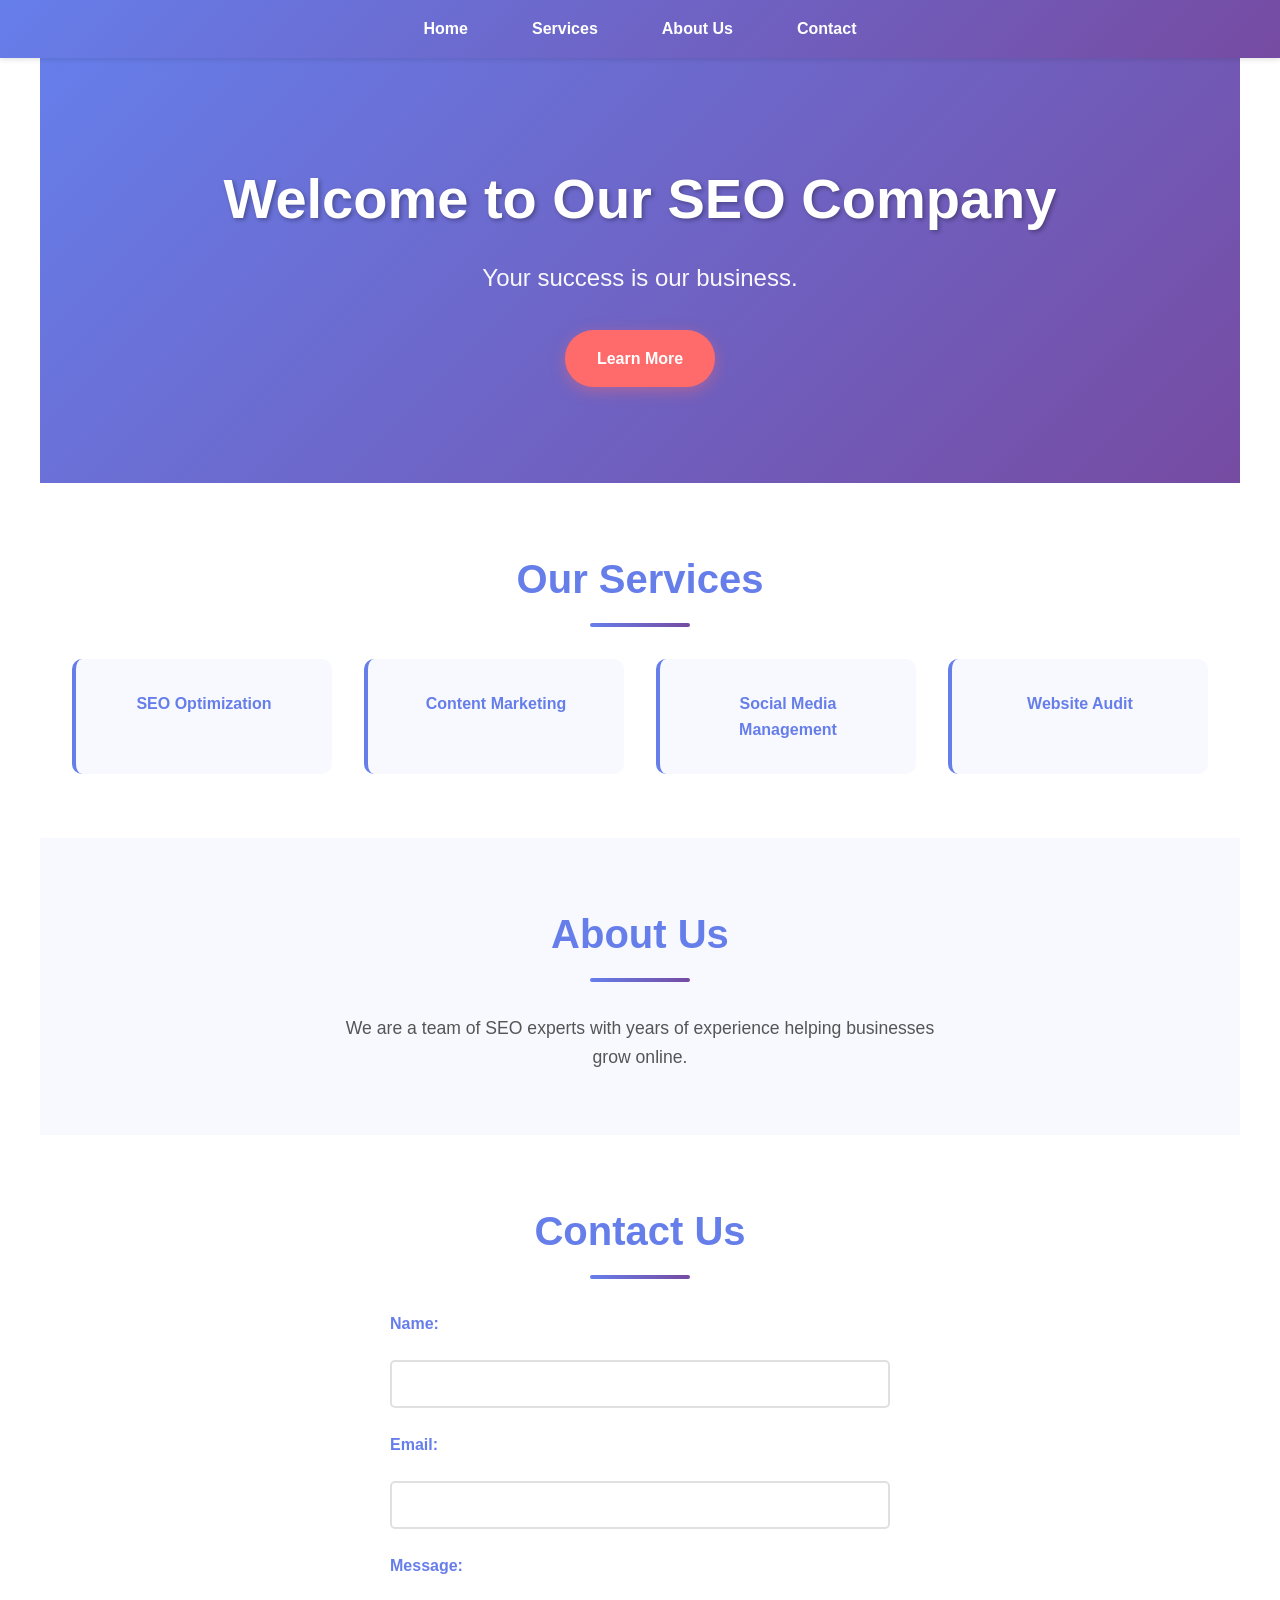
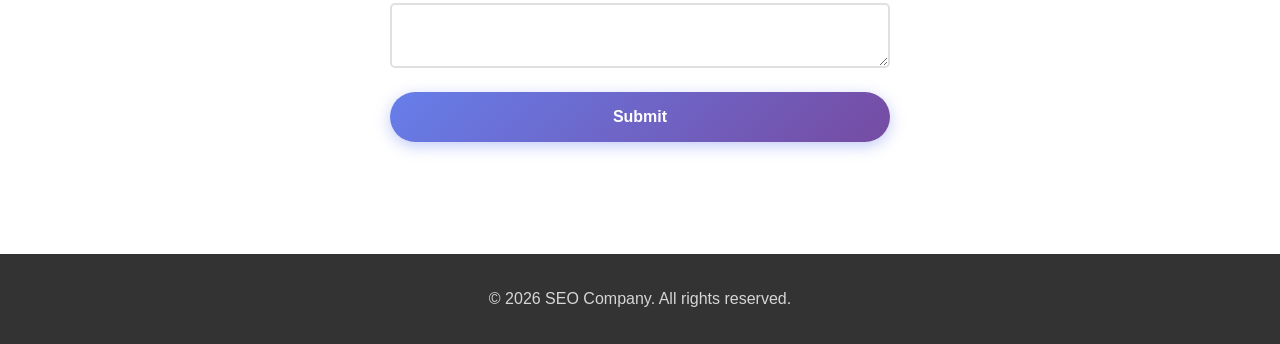
<file: index.html>
<!DOCTYPE html>
<html lang="en">
<head>
    <meta charset="UTF-8">
    <meta name="viewport" content="width=device-width, initial-scale=1.0">
    <title>SEO Company</title>
    <link rel="stylesheet" href="styles.css">
</head>
<body>
    <header>
        <nav>
            <ul>
                <li><a href="#hero">Home</a></li>
                <li><a href="#services">Services</a></li>
                <li><a href="#about">About Us</a></li>
                <li><a href="#contact">Contact</a></li>
            </ul>
        </nav>
    </header>
    <section id="hero">
        <h1>Welcome to Our SEO Company</h1>
        <p>Your success is our business.</p>
        <a href="#services">Learn More</a>
    </section>
    <section id="services">
        <h2>Our Services</h2>
        <ul>
            <li>SEO Optimization</li>
            <li>Content Marketing</li>
            <li>Social Media Management</li>
            <li>Website Audit</li>
        </ul>
    </section>
    <section id="about">
        <h2>About Us</h2>
        <p>We are a team of SEO experts with years of experience helping businesses grow online.</p>
    </section>
    <section id="contact">
        <h2>Contact Us</h2>
        <form>
            <label for="name">Name:</label>
            <input type="text" id="name" name="name" required>
            <label for="email">Email:</label>
            <input type="email" id="email" name="email" required>
            <label for="message">Message:</label>
            <textarea id="message" name="message" required></textarea>
            <button type="submit">Submit</button>
        </form>
    </section>
    <footer>
        <p>&copy; 2026 SEO Company. All rights reserved.</p>
    </footer>
</body>
</html>
</file>
<file: styles.css>
* {
    margin: 0;
    padding: 0;
    box-sizing: border-box;
}

body {
    font-family: 'Segoe UI', Tahoma, Geneva, Verdana, sans-serif;
    line-height: 1.6;
    color: #333;
}

header {
    background: linear-gradient(135deg, #667eea 0%, #764ba2 100%);
    padding: 1rem 0;
    position: sticky;
    top: 0;
    z-index: 100;
    box-shadow: 0 2px 5px rgba(0,0,0,0.1);
}

nav ul {
    list-style: none;
    display: flex;
    justify-content: center;
    gap: 2rem;
    flex-wrap: wrap;
}

nav a {
    color: white;
    text-decoration: none;
    font-weight: 600;
    padding: 0.5rem 1rem;
    transition: all 0.3s ease;
    border-radius: 5px;
}

nav a:hover {
    background-color: rgba(255,255,255,0.2);
    transform: translateY(-2px);
}

#hero {
    background: linear-gradient(135deg, #667eea 0%, #764ba2 100%);
    color: white;
    text-align: center;
    padding: 6rem 2rem;
}

#hero h1 {
    font-size: 3.5rem;
    margin-bottom: 1rem;
    text-shadow: 2px 2px 4px rgba(0,0,0,0.3);
    animation: slideDown 0.8s ease;
}

#hero p {
    font-size: 1.5rem;
    margin-bottom: 2rem;
    opacity: 0.95;
}

#hero a {
    display: inline-block;
    background-color: #ff6b6b;
    color: white;
    padding: 1rem 2rem;
    text-decoration: none;
    border-radius: 50px;
    font-weight: 600;
    transition: all 0.3s ease;
    box-shadow: 0 4px 15px rgba(255, 107, 107, 0.4);
}

#hero a:hover {
    background-color: #ff5252;
    transform: translateY(-3px);
    box-shadow: 0 6px 20px rgba(255, 107, 107, 0.6);
}

section {
    padding: 4rem 2rem;
    max-width: 1200px;
    margin: 0 auto;
}

section h2 {
    font-size: 2.5rem;
    color: #667eea;
    margin-bottom: 2rem;
    text-align: center;
    position: relative;
    padding-bottom: 1rem;
}

section h2::after {
    content: '';
    position: absolute;
    bottom: 0;
    left: 50%;
    transform: translateX(-50%);
    width: 100px;
    height: 4px;
    background: linear-gradient(90deg, #667eea, #764ba2);
    border-radius: 2px;
}

#services ul {
    display: grid;
    grid-template-columns: repeat(auto-fit, minmax(250px, 1fr));
    gap: 2rem;
    list-style: none;
}

#services li {
    background: #f8f9ff;
    padding: 2rem;
    border-radius: 10px;
    text-align: center;
    font-weight: 600;
    color: #667eea;
    transition: all 0.3s ease;
    border-left: 4px solid #667eea;
    cursor: pointer;
}

#services li:hover {
    transform: translateY(-5px);
    box-shadow: 0 10px 30px rgba(102, 126, 234, 0.2);
    background: white;
    border-left-color: #764ba2;
}

#about {
    background: #f8f9ff;
}

#about p {
    font-size: 1.1rem;
    color: #555;
    text-align: center;
    max-width: 600px;
    margin: 0 auto;
}

#contact {
    background: white;
}

#contact form {
    max-width: 500px;
    margin: 0 auto;
    display: flex;
    flex-direction: column;
    gap: 1.5rem;
}

#contact label {
    font-weight: 600;
    color: #667eea;
}

#contact input,
#contact textarea {
    padding: 0.8rem;
    border: 2px solid #e0e0e0;
    border-radius: 5px;
    font-family: inherit;
    font-size: 1rem;
    transition: all 0.3s ease;
}

#contact input:focus,
#contact textarea:focus {
    outline: none;
    border-color: #667eea;
    box-shadow: 0 0 10px rgba(102, 126, 234, 0.2);
}

#contact button {
    padding: 1rem;
    background: linear-gradient(135deg, #667eea 0%, #764ba2 100%);
    color: white;
    border: none;
    border-radius: 50px;
    font-weight: 600;
    font-size: 1rem;
    cursor: pointer;
    transition: all 0.3s ease;
    box-shadow: 0 4px 15px rgba(102, 126, 234, 0.4);
}

#contact button:hover {
    transform: translateY(-2px);
    box-shadow: 0 6px 20px rgba(102, 126, 234, 0.6);
}

footer {
    background: #333;
    color: white;
    text-align: center;
    padding: 2rem;
    margin-top: 3rem;
}

footer p {
    opacity: 0.8;
}

@keyframes slideDown {
    from {
        opacity: 0;
        transform: translateY(-30px);
    }
    to {
        opacity: 1;
        transform: translateY(0);
    }
}

@media (max-width: 768px) {
    nav ul {
        gap: 1rem;
    }
    #hero h1 {
        font-size: 2rem;
    }
    #hero p {
        font-size: 1.1rem;
    }
    section {
        padding: 2rem 1rem;
    }
    section h2 {
        font-size: 1.8rem;
    }
    #services ul {
        grid-template-columns: 1fr;
    }
    nav a {
        padding: 0.3rem 0.7rem;
        font-size: 0.9rem;
    }
}
</file>
